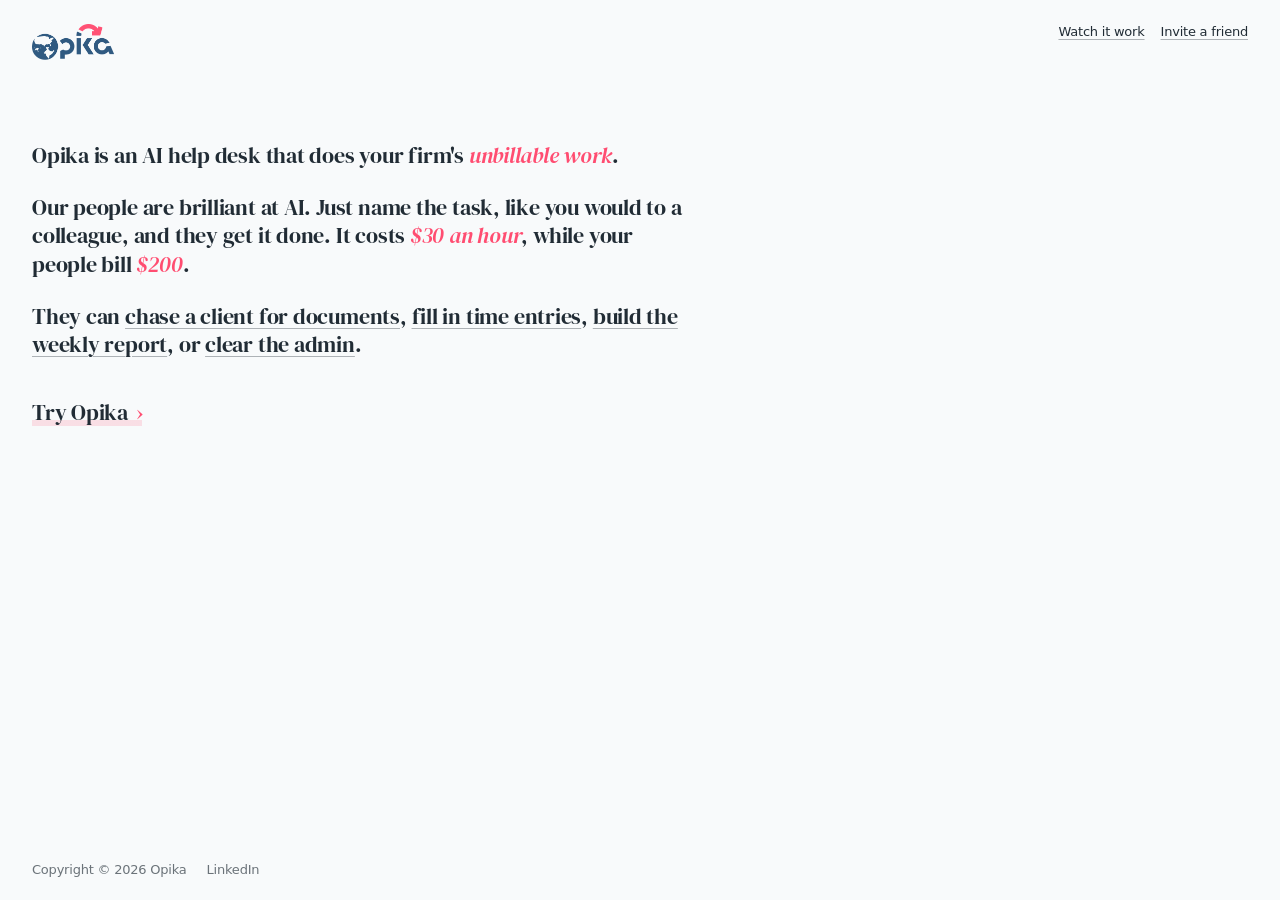
<file: index.html>
<!doctype html>
<html lang="en">
<head>
<meta charset="utf-8">
<meta name="viewport" content="width=device-width, initial-scale=1">
<title>Opika | Automate the Unbillable</title>
<meta name="description" content="Opika is an AI help desk that does your firm's unbillable work. Our people are brilliant at AI. It costs $30 an hour, while your people bill $200.">
<link rel="icon" href="favicon.png">
<link rel="preconnect" href="https://fonts.googleapis.com">
<link rel="preconnect" href="https://fonts.gstatic.com" crossorigin>
<link href="https://fonts.googleapis.com/css2?family=DM+Serif+Display:ital@0;1&display=swap" rel="stylesheet">
<link rel="stylesheet" href="styles.css">
</head>
<body>
<header class="top">
  <img class="logo" src="logo.png" alt="Opika" height="36">
  <nav>
    <a data-video="opika-cpa.mp4" data-title="See what we have done for a CPA firm." href="opika-cpa.mp4">Watch it work</a>
    <a href="#" data-share>Invite a friend</a>
  </nav>
</header>
<main>
  <h1>Opika is an AI help desk that does your firm's <em>unbillable work</em>.</h1>
  <p>Our people are brilliant at AI. Just name the task, like you would to a colleague, and they get it done. It costs <em>$30 an hour</em>, while your people bill <em>$200</em>.</p>
  <p>They can <span class="eg" data-icon="mail">chase a client for documents</span>, <span class="eg" data-icon="clock">fill in time entries</span>, <span class="eg" data-icon="chart">build the weekly report</span>, or <span class="eg" data-icon="admin">clear the admin</span>.</p>
  <nav class="cta">
    <a href="#try" data-try>Try Opika</a>
  </nav>
</main>
<footer>
  <span>Copyright &copy; 2026 Opika</span>
  <a href="https://www.linkedin.com/company/opika-co">LinkedIn</a>
</footer>
<dialog id="video" aria-label="Opika video">
  <div class="pop">
    <header>
      <img class="logo" src="logo.png" alt="Opika" height="28">
      <form method="dialog"><button aria-label="Close">&times;</button></form>
    </header>
    <p id="vt"></p>
    <video controls playsinline preload="none"></video>
    <nav><a href="#try" data-try>Try Opika</a></nav>
  </div>
</dialog>
<dialog id="try" aria-label="Try Opika">
  <div class="pop">
    <header>
      <img class="logo" src="logo.png" alt="Opika" height="28">
      <form method="dialog"><button aria-label="Close">&times;</button></form>
    </header>
    <form id="lead">
      <p>Tell us a little. We will reply by email.</p>
      <input name="name" placeholder="Your name" autocomplete="name" required>
      <input name="phone" type="tel" placeholder="Your phone number" autocomplete="tel" required>
      <input name="email" type="email" placeholder="Your work email" autocomplete="email" required>
      <textarea name="message" rows="3" placeholder="Anything you want us to know (optional)"></textarea>
      <input name="website" class="hp" tabindex="-1" autocomplete="off" aria-hidden="true">
      <button class="go">Send</button>
      <small id="fm" role="status"></small>
    </form>
    <p id="thanks" hidden>Thank you. We will reply to you by email.</p>
  </div>
</dialog>
<script>
const d = document.getElementById('video'), v = d.querySelector('video');
// add more videos by adding another link with data-video and data-title
document.querySelectorAll('[data-video]').forEach(a => a.onclick = e => {
  e.preventDefault();
  v.src = a.dataset.video;
  document.getElementById('vt').textContent = a.dataset.title;
  d.showModal();
  v.play();
});
const t = document.getElementById('try'), f = document.getElementById('lead'), em = f.email;
[d, t].forEach(x => x.onclick = e => { if (e.target === x) x.close(); });
document.querySelectorAll('[data-try]').forEach(a => a.onclick = e => { e.preventDefault(); d.close(); t.showModal(); });
// work emails only, mirrored on the server in api/lead.js
const free = /^(gmail|googlemail|yahoo|ymail|rocketmail|hotmail|outlook|live|msn|aol|icloud|me|mac|proton|protonmail|pm|gmx|mail|zoho|yandex|rediffmail|rediff|inbox|hey|fastmail)\.(com|net|org|in|co\.in|co\.uk|co|me|fr|de|it|ca|com\.au)$/i;
em.oninput = () => em.setCustomValidity(free.test(em.value.split('@')[1] || '') ? 'Please use your work email, not a personal one.' : '');
f.onsubmit = async e => {
  e.preventDefault();
  const m = document.getElementById('fm');
  m.textContent = 'Sending';
  try {
    const r = await fetch('/api/lead', { method: 'POST', headers: { 'Content-Type': 'application/json' }, body: JSON.stringify(Object.fromEntries(new FormData(f))) });
    if (r.status === 400) { m.textContent = (await r.json()).error; return; }
    if (!r.ok) throw 0;
    f.hidden = true;
    document.getElementById('thanks').hidden = false;
  } catch { m.textContent = 'Something went wrong. Please try again.'; }
};
// copy the link, then open the share sheet (WhatsApp, iMessage, Instagram, X, email...) where the browser has one
document.querySelectorAll('[data-share]').forEach(a => a.onclick = async e => {
  e.preventDefault();
  const url = location.origin + '/', label = a.textContent;
  navigator.clipboard?.writeText(url).catch(() => {});
  a.textContent = 'Link copied';
  setTimeout(() => a.textContent = label, 2000);
  try { await navigator.share?.({ title: 'Opika', text: "Opika is an AI help desk that does your firm's unbillable work.", url }); } catch {}
});
d.onclose = () => v.pause();

// hand drawn doodles that follow the cursor over the examples
const doodles = {
  admin: '<path d="M9 4.2h6v2.4H9z"/><path d="M7.4 5.6c-1.2.1-2.2.9-2.2 2.1v11c3.8.7 10.2.7 13.6 0v-11c0-1.2-1-2-2.2-2.1"/><path d="M8.6 12.3l2.3 2.3 4.4-4.6"/>',
  mail: '<path d="M3.5 6.2c5.7-.6 11.3-.5 17 0l-.3 11.6c-5.4.6-10.9.5-16.4 0z"/><path d="M3.8 6.6c2.7 2.7 5.4 5.4 8.2 5.6 2.8-.3 5.5-3 8-5.6"/>',
  clock: '<path d="M12 4c4.4-.1 8 3.4 8 8s-3.6 8.1-8 8-8-3.5-8-8 3.6-8 8-8z"/><path d="M12 7.6V12l3 2.2"/>',
  chart: '<path d="M5.5 19.5V11"/><path d="M10.8 19.5V5.8"/><path d="M16.2 19.5v-6.2"/><path d="M3.5 19.9c5.5.5 11.5.5 17 0"/>',
  play: '<path d="M7 4.5c4 2.3 8 4.6 12 7.4-4 2.7-8 5-12 7.1-.3-4.8-.3-9.6 0-14.5z"/>'
};
const tip = document.createElement('div');
tip.id = 'tip';
tip.innerHTML = '<svg viewBox="0 0 24 24" fill="none" stroke="currentColor" stroke-width="1.5" stroke-linecap="round" stroke-linejoin="round"></svg>';
document.body.append(tip);
document.querySelectorAll('[data-icon]').forEach(a => {
  a.onmouseenter = () => { tip.firstChild.innerHTML = doodles[a.dataset.icon]; tip.classList.add('on'); };
  a.onmousemove = e => { tip.style.transform = `translate(${e.clientX + 14}px, ${e.clientY + 14}px)`; };
  a.onmouseleave = () => tip.classList.remove('on');
});
</script>
</body>
</html>
</file>
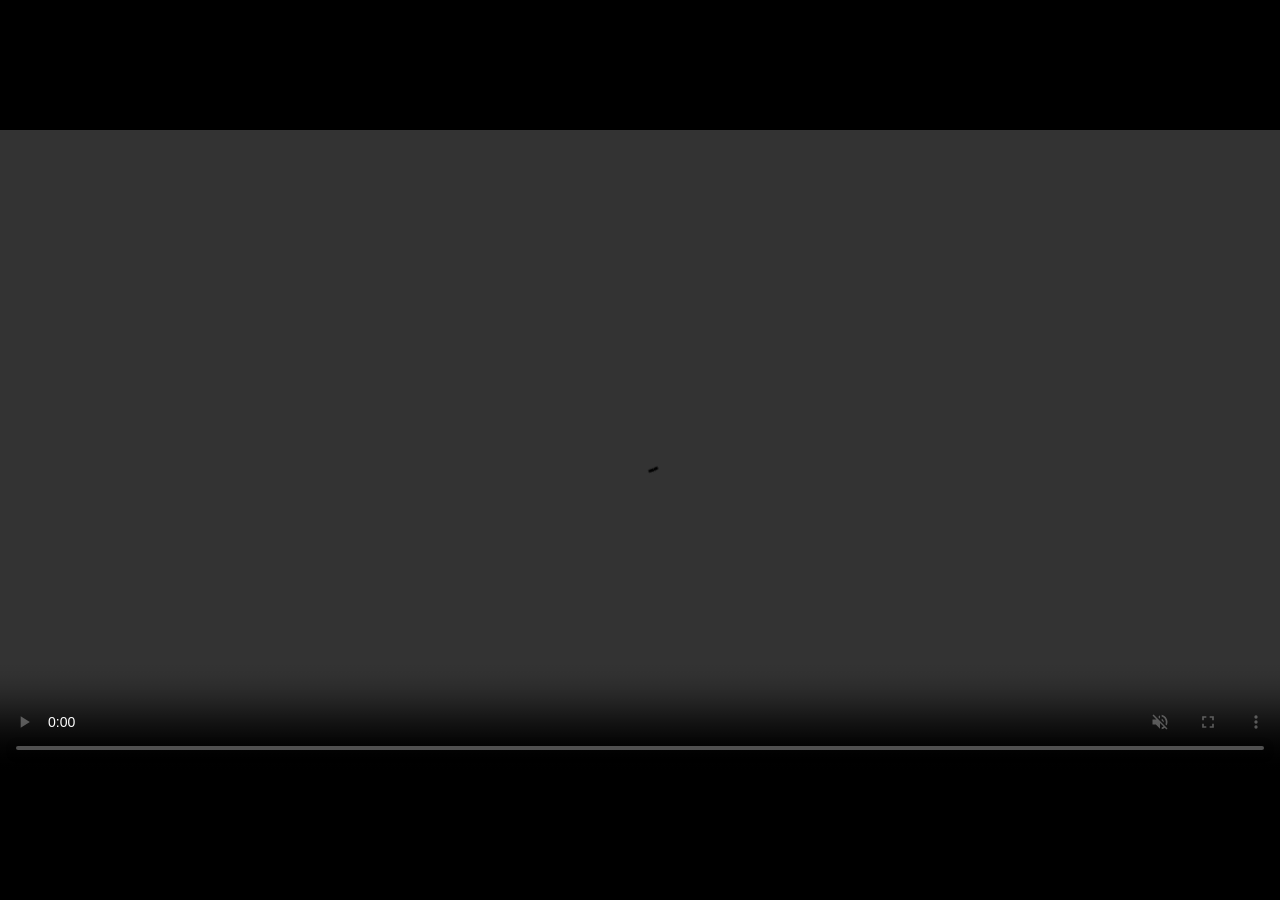
<file: watch.html>
<!doctype html>
<html lang="en">
<head>
<meta charset="utf-8">
<meta name="viewport" content="width=device-width, initial-scale=1">
<meta name="robots" content="noindex">
<title>Opika | See what we have done for a CPA firm</title>
<meta property="og:title" content="See what we have done for a CPA firm">
<link rel="icon" href="favicon.png">
<style>
  html, body { height: 100%; margin: 0; background: #000; }
  body { display: grid; place-items: center; }
  video { width: 100%; max-height: 100vh; }
</style>
</head>
<body>
<video src="opika-cpa.mp4" controls playsinline autoplay muted></video>
</body>
</html>
</file>
<file: styles.css>
:root {
  --bg: #f8fafb;
  --ink: #212c35;
  --coral: #ff4d71;
  --tint: rgba(255, 77, 113, .16);
  --rule: rgba(33, 44, 53, .35);
  --gutter: clamp(20px, 2.5vw, 36px);
}
@media (prefers-color-scheme: dark) {
  :root { --bg: #161d23; --ink: #eef2f5; --tint: rgba(255, 77, 113, .28); --rule: rgba(238, 242, 245, .4); }
  .logo { filter: brightness(0) invert(1); }
}
* { box-sizing: border-box; }
body {
  margin: 0;
  min-height: 100vh;
  display: flex;
  flex-direction: column;
  background: var(--bg);
  color: var(--ink);
  font: 400 clamp(20px, 1.7vw, 24px) / 1.3 "DM Serif Display", Georgia, serif;
  letter-spacing: -.01em;
  animation: in .8s ease both;
}
@keyframes in { from { opacity: 0; transform: translateY(6px); } }
main { flex: 1; width: 100%; max-width: 730px; padding: clamp(32px, 9vh, 96px) var(--gutter) 64px; }
.top { display: flex; justify-content: space-between; align-items: flex-start; padding: 24px var(--gutter) 0; }
.top nav { display: flex; gap: 16px; margin: 0; font: 400 13px / 1.2 system-ui, sans-serif; }
.top nav a { margin: 0; background: none; text-decoration: underline; text-decoration-color: var(--rule); text-underline-offset: 3px; transition: color .2s, text-decoration-color .2s; }
.top nav a:hover { color: var(--coral); text-decoration-color: var(--coral); }
.top nav a::after { content: none; }
footer { display: flex; justify-content: flex-start; gap: 20px; flex-wrap: wrap; padding: 0 var(--gutter) 24px; font: 400 13px / 1 system-ui, sans-serif; opacity: .65; }
footer a { color: inherit; text-decoration: none; }
footer a:hover { text-decoration: underline; }
.logo { display: block; height: 36px; margin: 0; }
h1 { margin: 0 0 1.1em; font: inherit; text-wrap: pretty; }
p { margin: 0 0 1.1em; }
em { color: var(--coral); }
em { white-space: nowrap; }
a { color: inherit; }
p a, .eg { text-decoration: underline; text-decoration-color: var(--rule); text-underline-offset: 4px; text-decoration-thickness: 1px; transition: color .2s, text-decoration-color .2s, background .2s; border-radius: 4px; }
p a:hover, .eg:hover { color: var(--coral); text-decoration-color: var(--coral); background: var(--tint); }
.eg { cursor: default; }
nav { margin-top: 1.8em; }
nav a { display: block; width: fit-content; margin: 0 0 .5em; color: inherit; text-decoration: none; background: linear-gradient(var(--tint), var(--tint)) 0 100% / 100% .28em no-repeat; transition: background-size .2s, color .2s; }
nav a:hover { background-size: 100% 100%; }
nav a::after { content: "\203A"; margin-left: .35em; color: var(--coral); }
dialog { width: min(880px, 92vw); padding: 0; border: 0; border-top: 4px solid var(--coral); border-radius: 14px; background: var(--bg); color: inherit; box-shadow: 0 24px 80px rgba(0, 0, 0, .35); font: inherit; text-align: left; }
dialog[open] { animation: in .25s ease both; }
dialog::backdrop { background: rgba(22, 29, 35, .45); backdrop-filter: blur(6px); }
.pop { padding: clamp(16px, 3vw, 28px); }
.pop header { display: flex; justify-content: space-between; align-items: center; margin-bottom: 20px; }
.pop .logo { height: 28px; margin: 0; }
.pop button { border: 0; background: none; color: inherit; font: 32px / 1 system-ui, sans-serif; cursor: pointer; opacity: .6; }
.pop button:hover { opacity: 1; color: var(--coral); }
.pop p { margin: 0 0 .8em; max-width: none; }
.pop video { display: block; width: 100%; aspect-ratio: 16 / 9; border-radius: 8px; background: #000; }
.pop nav { margin-top: 1.2em; }
.pop nav a { margin: 0; }
#lead { display: grid; gap: 14px; }
#lead p { margin: 0 0 .2em; }
#lead input, #lead textarea { width: 100%; padding: 10px 2px; border: 0; border-bottom: 1px solid var(--rule); background: none; color: inherit; font: inherit; border-radius: 0; resize: vertical; }
#lead input:focus, #lead textarea:focus { outline: 0; border-bottom-color: var(--coral); }
#lead .hp { position: absolute; left: -9999px; }
#lead .go { justify-self: start; border: 0; padding: 0; color: inherit; font: inherit; cursor: pointer; background: linear-gradient(var(--tint), var(--tint)) 0 100% / 100% .28em no-repeat; transition: background-size .2s; }
#lead .go:hover { background-size: 100% 100%; }
#lead .go::after { content: "\203A"; margin-left: .35em; color: var(--coral); }
#lead small { font: 14px / 1.3 system-ui, sans-serif; opacity: .7; }
#tip { position: fixed; left: 0; top: 0; z-index: 10; width: 44px; height: 44px; color: var(--coral); pointer-events: none; }
#tip svg { width: 100%; height: 100%; opacity: 0; transform: scale(.4) rotate(-14deg); transition: opacity .15s, transform .25s cubic-bezier(.34, 1.56, .64, 1); }
#tip.on svg { opacity: 1; transform: scale(1) rotate(-6deg); }
@media (hover: none) { #tip { display: none; } }
:focus-visible { outline: 2px solid var(--coral); outline-offset: 3px; }
@media (prefers-reduced-motion: reduce) { body { animation: none; } * { transition: none !important; } }
</file>
